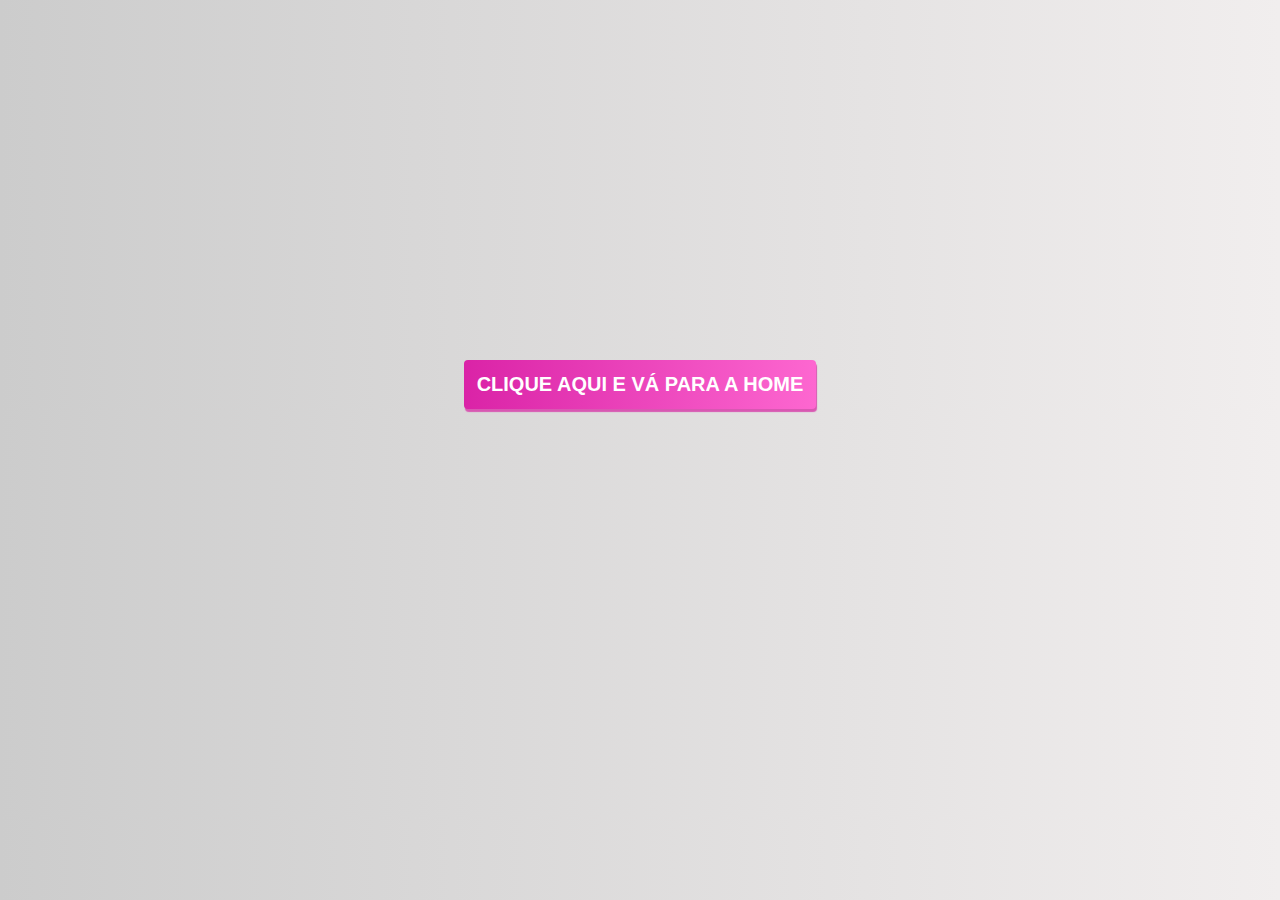
<file: index.html>
<!DOCTYPE html><html lang="pt-br"><head><meta charset="UTF-8"><meta name="viewport" content="width=device-width,initial-scale=1"><link rel="stylesheet" href="css/main.css"><link rel="shortcut icon" href="./img/Logo.png" type="image/x-icon"><title>Acesse a Home Page</title></head><body class="projeto"><a href="./bautesprojetoverao.html"><button class="botao2">Clique aqui e vá para a home</button></a></body></html>
</file>
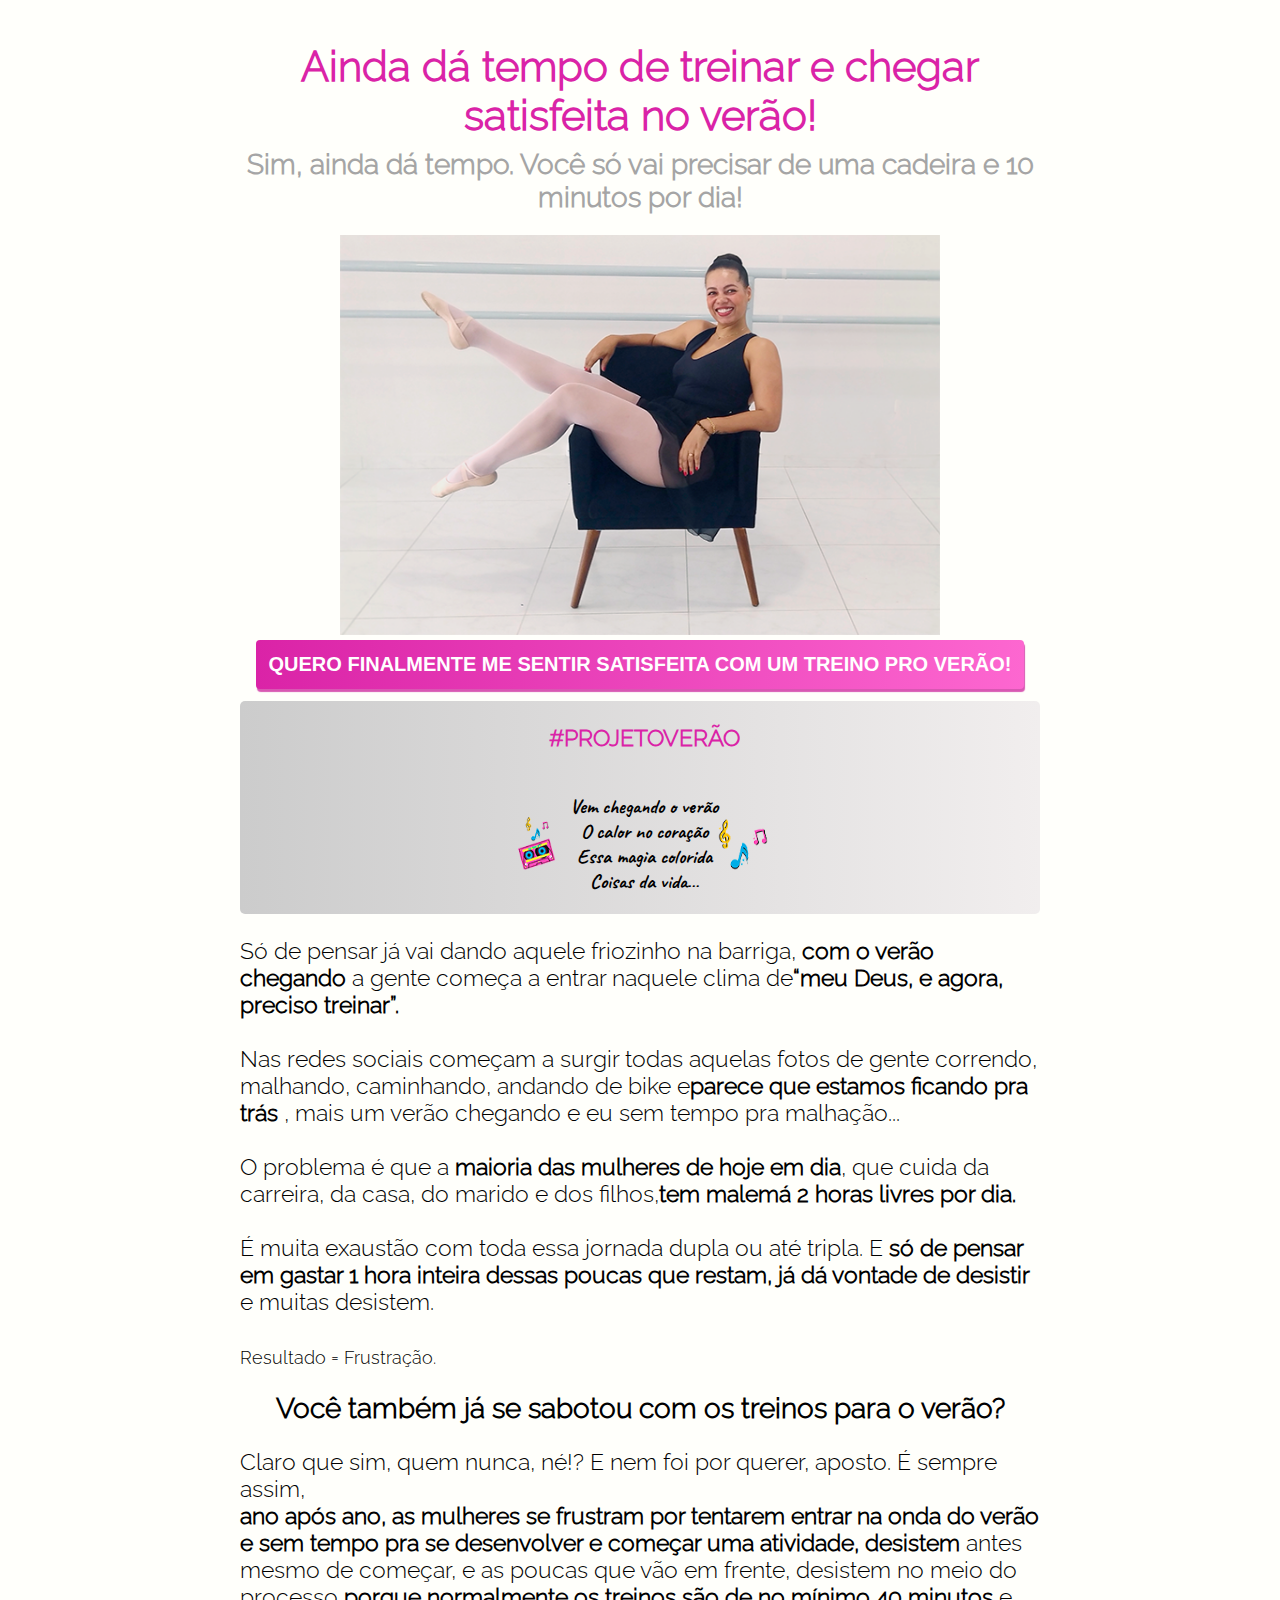
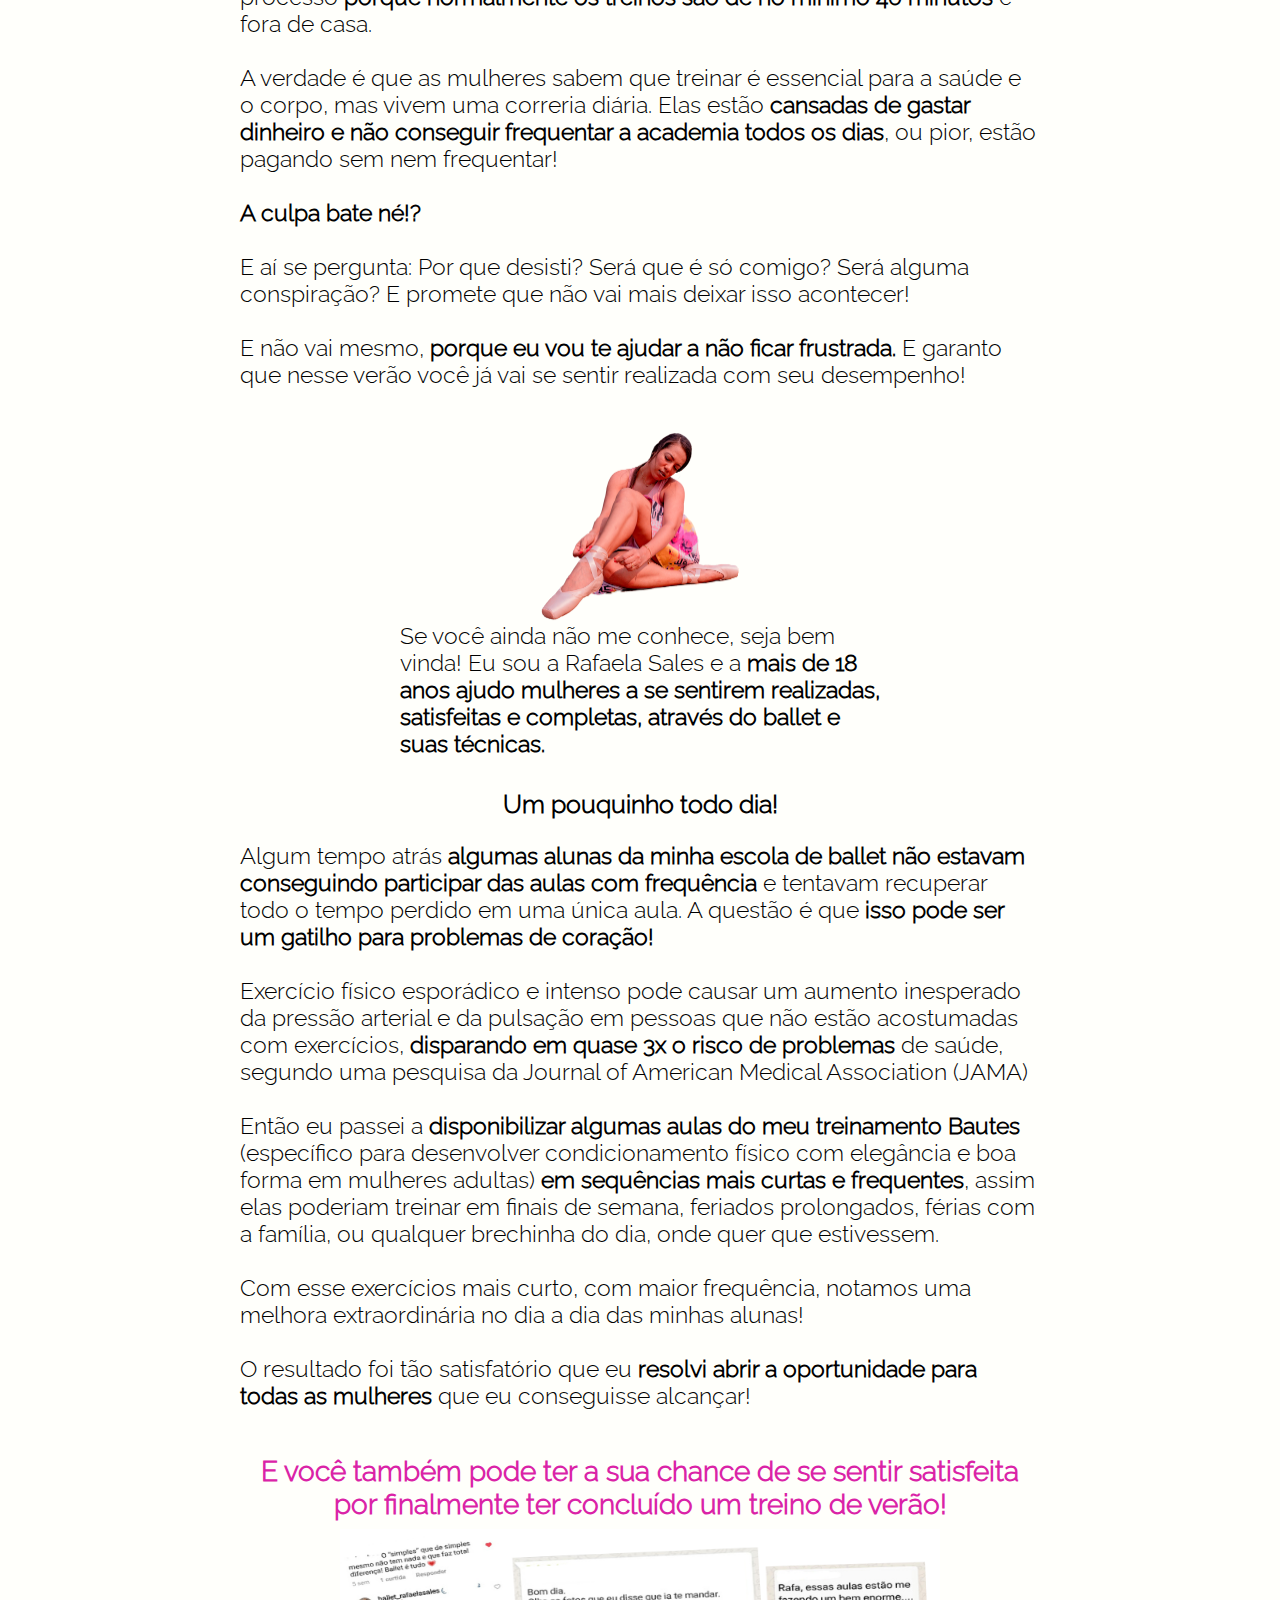
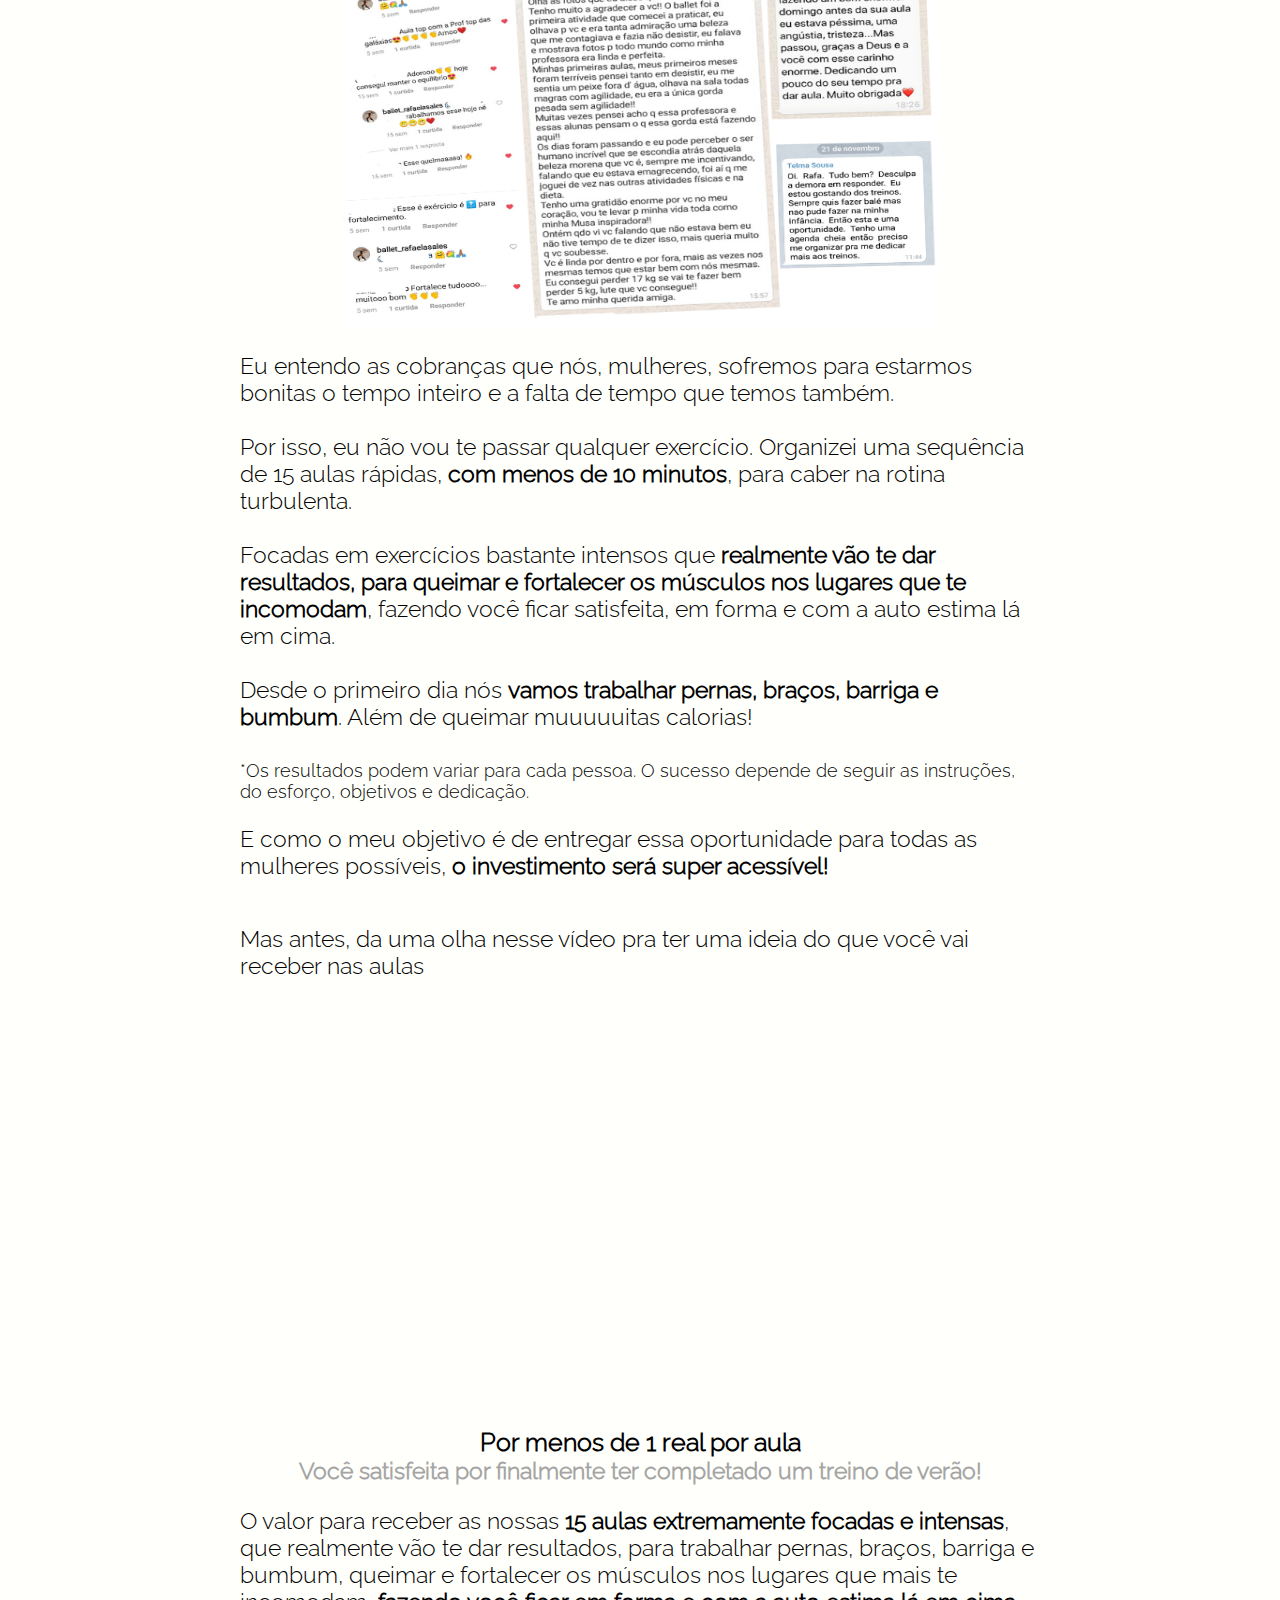
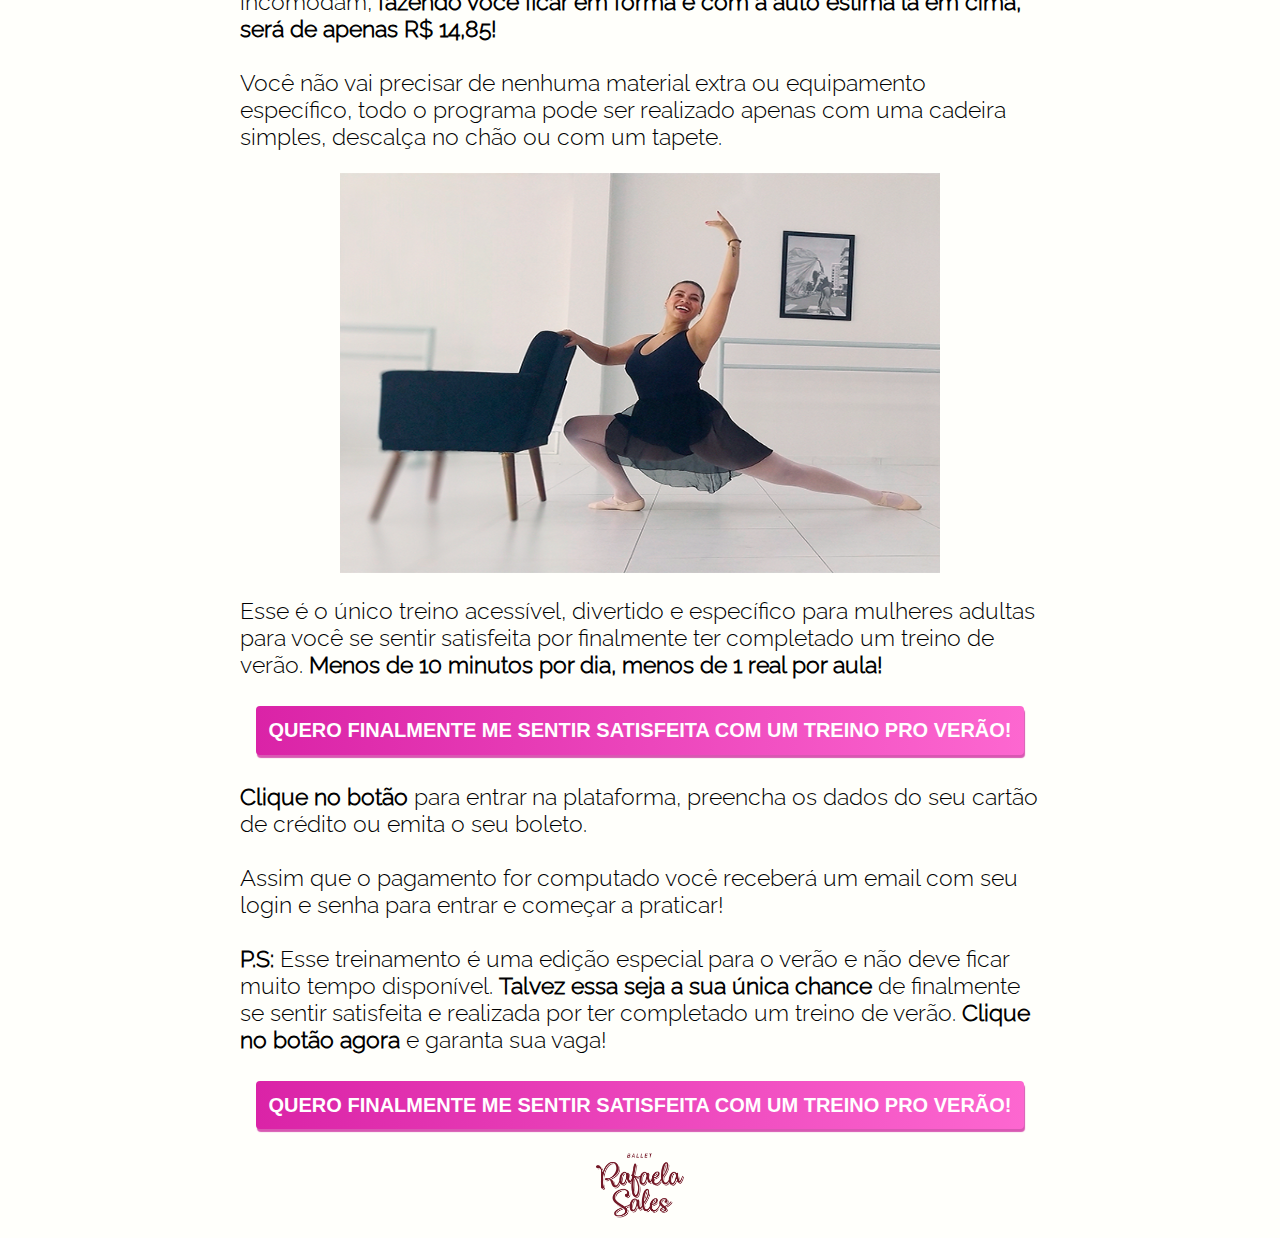
<file: bautesprojetoverao.html>
<!DOCTYPE html><html lang="pt-br"><head><meta charset="UTF-8"><meta name="viewport" content="width=device-width,initial-scale=1"><link rel="stylesheet" href="css/main.css"><link rel="shortcut icon" href="./img/Logo.png" type="image/x-icon"><script>!function(f,b,e,v,n,t,s)
        {if(f.fbq)return;n=f.fbq=function(){n.callMethod?
        n.callMethod.apply(n,arguments):n.queue.push(arguments)};
        if(!f._fbq)f._fbq=n;n.push=n;n.loaded=!0;n.version='2.0';
        n.queue=[];t=b.createElement(e);t.async=!0;
        t.src=v;s=b.getElementsByTagName(e)[0];
        s.parentNode.insertBefore(t,s)}(window, document,'script',
        'https://connect.facebook.net/en_US/fbevents.js');
        fbq('init', '2998324560271803');
        fbq('track', 'PageView');</script><noscript><img height="1" width="1" style="display:none" src="https://www.facebook.com/tr?id=2998324560271803&ev=PageView&noscript=1"></noscript><!-- End Facebook Pixel Code --><title>Projeto-Verao</title></head><body><main class="main"><br><br><h1 class="titulo">Ainda dá tempo de treinar e chegar satisfeita no verão!</h1><h2 class="subtitulo">Sim, ainda dá tempo. Você só vai precisar de uma cadeira e 10 minutos por dia!</h2><br><br><br><img srcset="img/img1-1.png 300w, img/img1-2.png 600w, img/img1-3.png 800w" sizes="(max-width: 799px) 100vw, (min-width: 800px) 800px" src="img/img1-3.png"> <a href="https://pay.hotmart.com/R44219704A"><button class="botao">QUERO FINALMENTE ME SENTIR SATISFEITA COM UM TREINO PRO VERÃO!</button></a><br><div class="projeto"><p class="titulo">#PROJETOVERÃO</p><p></p><div class="container"><img class="tape" src="img/fitas-2.png" alt="music-icon"><p class="descricao">Vem chegando o verão<br>O calor no coração<br>Essa magia colorida<br>Coisas da vida…</p><img class="music" src="img/fitas-1.png" alt="music-icon"></div></div><p>Só de pensar já vai dando aquele friozinho na barriga, <b>com o verão chegando</b> a gente começa a entrar naquele clima de<b>“meu Deus, e agora, preciso treinar”.</b><br><br>Nas redes sociais começam a surgir todas aquelas fotos de gente correndo, malhando, caminhando, andando de bike e<b>parece que estamos ficando pra trás</b> , mais um verão chegando e eu sem tempo pra malhação...<br><br>O problema é que a <b>maioria das mulheres de hoje em dia</b>, que cuida da carreira, da casa, do marido e dos filhos,<b>tem malemá 2 horas livres por dia.</b><br><br>É muita exaustão com toda essa jornada dupla ou até tripla. E <b>só de pensar em gastar 1 hora inteira dessas poucas que restam, já dá vontade de desistir</b> e muitas desistem.<br><br><small>Resultado = Frustração.</small></p><h2 class="subtitulo2">Você também já se sabotou com os treinos para o verão?</h2><p>Claro que sim, quem nunca, né!? E nem foi por querer, aposto. É sempre assim,<br><b>ano após ano, as mulheres se frustram por tentarem entrar na onda do verão e sem tempo pra se desenvolver e começar uma atividade, desistem</b> antes mesmo de começar, e as poucas que vão em frente, desistem no meio do processo <b>porque normalmente os treinos são de no mínimo 40 minutos</b> e fora de casa.<br><br>A verdade é que as mulheres sabem que treinar é essencial para a saúde e o corpo, mas vivem uma correria diária. Elas estão <b>cansadas de gastar dinheiro e não conseguir frequentar a academia todos os dias</b>, ou pior, estão pagando sem nem frequentar!<br><br><span>A culpa bate né!?</span><br><br>E aí se pergunta: Por que desisti? Será que é só comigo? Será alguma conspiração? E promete que não vai mais deixar isso acontecer!<br><br>E não vai mesmo, <b>porque eu vou te ajudar a não ficar frustrada.</b> E garanto que nesse verão você já vai se sentir realizada com seu desempenho!</p><br><br><br><div class="perfil"><img src="img/rafa-transparente2.png" alt="perfil-image"><br><p>Se você ainda não me conhece, seja bem vinda! Eu sou a Rafaela Sales e a <b>mais de 18 anos ajudo mulheres a se sentirem realizadas, satisfeitas e completas, através do ballet e suas técnicas.</b></p><br></div><h3>Um pouquinho todo dia!</h3><p>Algum tempo atrás <b>algumas alunas da minha escola de ballet não estavam conseguindo participar das aulas com frequência</b> e tentavam recuperar todo o tempo perdido em uma única aula. A questão é que <b>isso pode ser um gatilho para problemas de coração!</b><br><br>Exercício físico esporádico e intenso pode causar um aumento inesperado da pressão arterial e da pulsação em pessoas que não estão acostumadas com exercícios, <b>disparando em quase 3x o risco de problemas </b>de saúde, segundo uma pesquisa da Journal of American Medical Association (JAMA)<br><br>Então eu passei a <b>disponibilizar algumas aulas do meu treinamento Bautes </b>(específico para desenvolver condicionamento físico com elegância e boa forma em mulheres adultas) <b>em sequências mais curtas e frequentes</b>, assim elas poderiam treinar em finais de semana, feriados prolongados, férias com a família, ou qualquer brechinha do dia, onde quer que estivessem.<br><br>Com esse exercícios mais curto, com maior frequência, notamos uma melhora extraordinária no dia a dia das minhas alunas!<br><br>O resultado foi tão satisfatório que eu <b>resolvi abrir a oportunidade para todas as mulheres </b>que eu conseguisse alcançar!</p><h2 class="titulo">E você também pode ter a sua chance de se sentir satisfeita por finalmente ter concluído um treino de verão!</h2><img srcset="img/depoimentos-480.png 300w, img/depoimentos.png 600w" sizes="(max-width: 799px) 100vw, (min-width: 800px) 800px" src="img/depoimentos.png"><p>Eu entendo as cobranças que nós, mulheres, sofremos para estarmos bonitas o tempo inteiro e a falta de tempo que temos também.<br><br>Por isso, eu não vou te passar qualquer exercício. Organizei uma sequência de 15 aulas rápidas, <b>com menos de 10 minutos</b>, para caber na rotina turbulenta.<br><br>Focadas em exercícios bastante intensos que <b>realmente vão te dar resultados, para queimar e fortalecer os músculos nos lugares que te incomodam</b>, fazendo você ficar satisfeita, em forma e com a auto estima lá em cima.<br><br>Desde o primeiro dia nós <b>vamos trabalhar pernas, braços, barriga e bumbum</b>. Além de queimar muuuuuitas calorias!</p><br><small>*Os resultados podem variar para cada pessoa. O sucesso depende de seguir as instruções, do esforço, objetivos e dedicação.</small><p>E como o meu objetivo é de entregar essa oportunidade para todas as mulheres possíveis, <b>o investimento será super acessível!</b></p><p>Mas antes, da uma olha nesse vídeo pra ter uma ideia do que você vai receber nas aulas</p><iframe src="https://www.youtube.com/embed/Cg6Q9Ejy-uU" frameborder="0"></iframe><h3><b>Por menos de 1 real por aula</b><br></h3><p class="subtitulo">Você satisfeita por finalmente ter completado um treino de verão!</p><p>O valor para receber as nossas <b>15 aulas extremamente focadas e intensas</b>, que realmente vão te dar resultados, para trabalhar pernas, braços, barriga e bumbum, queimar e fortalecer os músculos nos lugares que mais te incomodam, <b>fazendo você ficar em forma e com a auto estima lá em cima, será de apenas R$ 14,85!</b><br><br>Você não vai precisar de nenhuma material extra ou equipamento específico, todo o programa pode ser realizado apenas com uma cadeira simples, descalça no chão ou com um tapete.</p><div class="center"><img srcset="img/img2-1.png 300w, img/img2-2.png 600w, img/img2-3.png 800w" sizes="(max-width: 799px) 100vw, (min-width: 800px) 800px" src="img/img2-3.png"></div><p>Esse é o único treino acessível, divertido e específico para mulheres adultas para você se sentir satisfeita por finalmente ter completado um treino de verão. <b>Menos de 10 minutos por dia, menos de 1 real por aula!</b></p><a href="https://pay.hotmart.com/R44219704A"><button class="botao">QUERO FINALMENTE ME SENTIR SATISFEITA COM UM TREINO PRO VERÃO!</button></a><p><b>Clique no botão</b> para entrar na plataforma, preencha os dados do seu cartão de crédito ou emita o seu boleto.<br><br>Assim que o pagamento for computado você receberá um email com seu login e senha para entrar e começar a praticar!<br><br><b>P.S:</b> Esse treinamento é uma edição especial para o verão e não deve ficar muito tempo disponível. <b>Talvez essa seja a sua única chance</b> de finalmente se sentir satisfeita e realizada por ter completado um treino de verão. <b>Clique no botão agora</b> e garanta sua vaga!</p><a href="https://pay.hotmart.com/R44219704A"><button class="botao">QUERO FINALMENTE ME SENTIR SATISFEITA COM UM TREINO PRO VERÃO!</button></a></main><footer class="header"><img src="img/Logo.png" alt="logo"></footer></body></html>
</file>
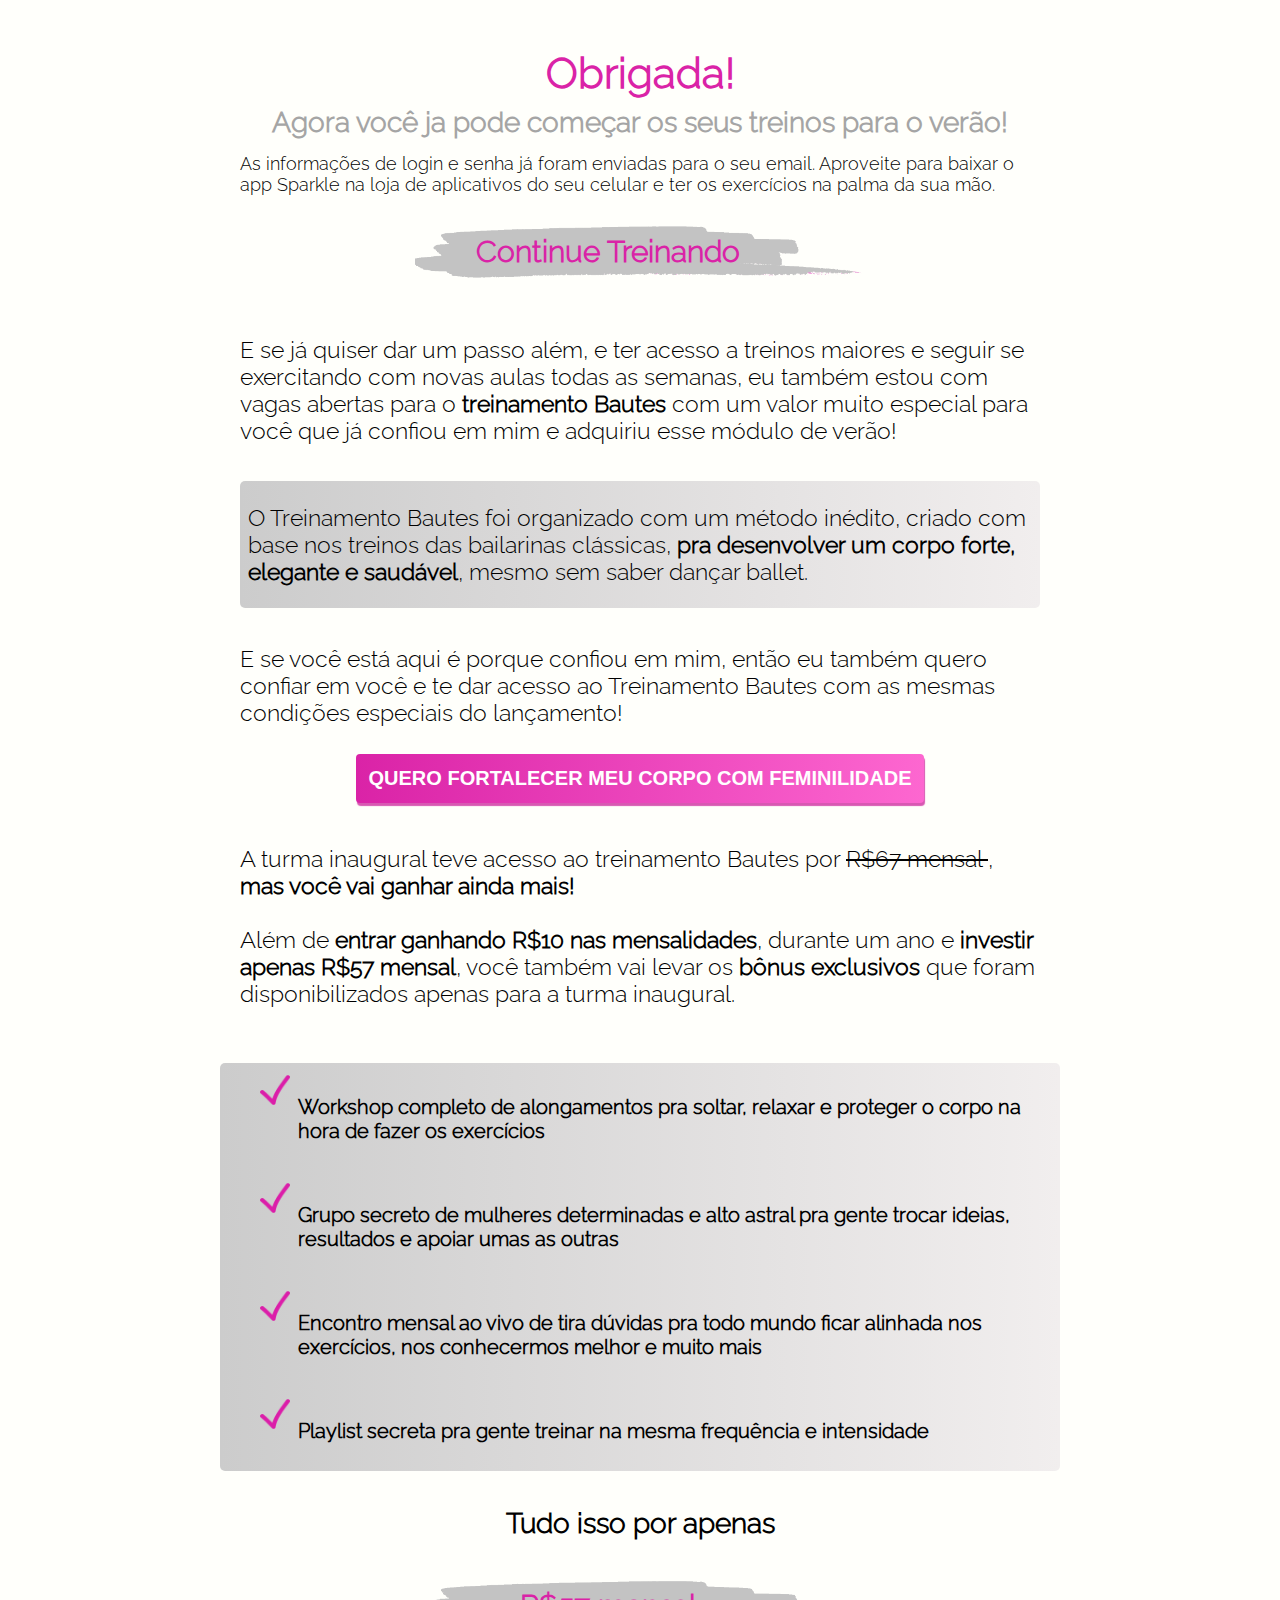
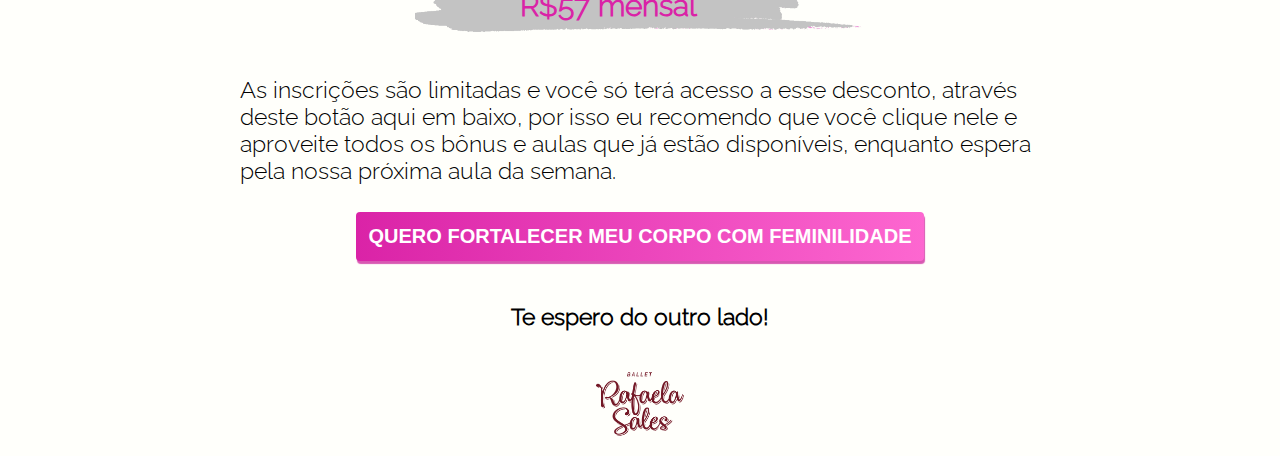
<file: obrigada.html>
<!DOCTYPE html><html lang="pt-br"><head><meta charset="UTF-8"><meta name="viewport" content="width=device-width,initial-scale=1"><link rel="stylesheet" href="css/main.css"><link rel="shortcut icon" href="./img/Logo.png" type="image/x-icon"><script>!function(f,b,e,v,n,t,s)
        {if(f.fbq)return;n=f.fbq=function(){n.callMethod?
        n.callMethod.apply(n,arguments):n.queue.push(arguments)};
        if(!f._fbq)f._fbq=n;n.push=n;n.loaded=!0;n.version='2.0';
        n.queue=[];t=b.createElement(e);t.async=!0;
        t.src=v;s=b.getElementsByTagName(e)[0];
        s.parentNode.insertBefore(t,s)}(window, document,'script',
        'https://connect.facebook.net/en_US/fbevents.js');
        fbq('init', '2998324560271803');
        fbq('track', 'PageView');</script><noscript><img height="1" width="1" style="display:none" src="https://www.facebook.com/tr?id=2998324560271803&ev=PageView&noscript=1"></noscript><!-- End Facebook Pixel Code --><title>Obrigado</title></head><body><div class="main"><br><br><br><h1 class="titulo">Obrigada!</h1><h2 class="subtitulo">Agora você ja pode começar os seus treinos para o verão!</h2><br><br><small>As informações de login e senha já foram enviadas para o seu email. Aproveite para baixar o app Sparkle na loja de aplicativos do seu celular e ter os exercícios na palma da sua mão.</small><br><br><div class="sobrepor"><h2 class="titulo">Continue Treinando</h2></div><br><br><p>E se já quiser dar um passo além, e ter acesso a treinos maiores e seguir se exercitando com novas aulas todas as semanas, eu também estou com vagas abertas para o <b>treinamento Bautes</b> com um valor muito especial para você que já confiou em mim e adquiriu esse módulo de verão!</p><br><br><div class="projeto"><p>O Treinamento Bautes foi organizado com um método inédito, criado com base nos treinos das bailarinas clássicas,<b> pra desenvolver um corpo forte, elegante e saudável</b>, mesmo sem saber dançar ballet.</p></div><br><br><p>E se você está aqui é porque confiou em mim, então eu também quero confiar em você e te dar acesso ao Treinamento Bautes com as mesmas condições especiais do lançamento!</p><a href="https://pay.hotmart.com/Q44083126P?off=w80dmkd2"><button class="botao">Quero Fortalecer Meu Corpo com Feminilidade</button></a><br><br><p>A turma inaugural teve acesso ao treinamento Bautes por <span style="text-decoration: line-through; font-weight: 100;">R$67 mensal </span>, <b>mas você vai ganhar ainda mais!</b><br><br>Além de <b>entrar ganhando R$10 nas mensalidades</b>, durante um ano e <b>investir apenas R$57 mensal</b>, você também vai levar os <b>bônus exclusivos </b>que foram disponibilizados apenas para a turma inaugural.<br><br></p><ul class="projeto"><li><div><img src="img/check.png" alt="check"></div><p>Workshop completo de alongamentos pra soltar, relaxar e proteger o corpo na hora de fazer os exercícios</p></li><li><div><img src="img/check.png" alt="check"></div><p>Grupo secreto de mulheres determinadas e alto astral pra gente trocar ideias, resultados e apoiar umas as outras</p></li><li><div><img src="img/check.png" alt="check"></div><p>Encontro mensal ao vivo de tira dúvidas pra todo mundo ficar alinhada nos exercícios, nos conhecermos melhor e muito mais</p></li><li><div><img src="img/check.png" alt="check"></div><p>Playlist secreta pra gente treinar na mesma frequência e intensidade</p></li></ul><br><h2><b>Tudo isso por apenas</b></h2><div class="sobrepor"><h2 class="titulo">R$57 mensal</h2></div><p>As inscrições são limitadas e você só terá acesso a esse desconto, através deste botão aqui em baixo, por isso eu recomendo que você clique nele e aproveite todos os bônus e aulas que já estão disponíveis, enquanto espera pela nossa próxima aula da semana.</p><a href="https://pay.hotmart.com/Q44083126P?off=w80dmkd2"><button class="botao">Quero Fortalecer Meu Corpo com Feminilidade</button></a><br><br><p><b>Te espero do outro lado!</b></p></div><footer class="header"><img src="img/Logo.png" alt="logo"></footer></body></html>
</file>
<file: css/main.css>
.main,body{-webkit-box-orient:vertical}@font-face{font-family:Raleway;src:url(../fonts/Raleway-Light.ttf)}@font-face{font-family:Wishingly;src:url(../fonts/Wishingly.otf) format("otf")}@font-face{font-family:Caveat;src:url(../fonts/Caveat-Bold.ttf)}.titulo,.titulo2{text-align:center;font-weight:900;color:#DA23A7}.titulo2{color:#a5a5a5}.subtitulo,.subtitulo2{font-size:2.5rem;color:#a5a5a5;font-weight:700;text-align:center;margin:0}.subtitulo2{color:#000}.botao,.botao2{padding:1vw;color:#fff;background-image:-webkit-gradient(linear,right top,left top,from(#fd67d0),to(#DA23A7));background-image:linear-gradient(right,#fd67d0,#DA23A7);font-weight:700;text-transform:uppercase;border-radius:.4rem;border:none;-webkit-box-shadow:.1rem .3rem .1rem #d858b2;box-shadow:.1rem .3rem .1rem #d858b2;-ms-flex-item-align:center;-ms-grid-row-align:center;align-self:center;margin:.5rem 0;font-size:2rem}.projeto .container .titulo p,.projeto .container .titulo2 p,.projeto li p,span{font-weight:800}.botao2{margin:40vh 0 0}.botao2:hover,.botao:hover{background-image:-webkit-gradient(linear,right top,left top,from(#DA23A7),to(#DA23A7));background-image:linear-gradient(right,#DA23A7,#DA23A7);cursor:pointer}.botao2:focus,.botao:focus{outline:0}a{text-decoration:none;color:#fff;font-size:2.3rem;font-weight:700}@font-face{font-family:Raleway;src:url(../../fonts/Raleway-Light.ttf)}@font-face{font-family:Wishingly;src:url(../../fonts/Wishingly.otf) format("otf")}@font-face{font-family:Caveat;src:url(../../fonts/Caveat-Bold.ttf)}body,html{font-size:62.5%;padding:0;margin:0;-webkit-box-sizing:border-box;box-sizing:border-box}body{font-family:Raleway;display:-webkit-box;display:-ms-flexbox;display:flex;-webkit-box-direction:normal;-ms-flex-direction:column;flex-direction:column;-webkit-box-align:center;-ms-flex-align:center;align-items:center;background-color:#fffffb}@media (max-width:425px){body,html{font-size:48%}}.header{height:auto;text-align:center}.header img{width:8vw}@media (max-width:768px){.header img{width:18vw}}@media (max-width:350px){.header img{width:25vw}}.main{display:-webkit-box;display:-ms-flexbox;display:flex;-webkit-box-direction:normal;-ms-flex-direction:column;flex-direction:column;-webkit-box-pack:center;-ms-flex-pack:center;justify-content:center;-webkit-box-align:center;-ms-flex-align:center;align-items:center;width:65%;max-width:800px}.projeto .container,.projeto li{display:-webkit-box;display:-ms-flexbox}.main img,iframe{max-height:400px;max-width:600px}.main p{font-size:2.3rem}.main img{width:50vw}iframe{width:90vw;height:80vw}.projeto{background-image:-webkit-gradient(linear,left top,right top,from(#ccc),to(#f1eeee));background-image:linear-gradient(left,#ccc,#f1eeee);border-radius:.5rem;width:100%;list-style:none}.projeto .container{display:flex;-webkit-box-pack:center;-ms-flex-pack:center;justify-content:center;-webkit-box-align:center;-ms-flex-align:center;align-items:center}.projeto .container .descricao{font-family:Caveat;text-align:center;color:#000;font-size:2rem}.projeto .container .music,.projeto .container .tape{width:3vw;height:6vh;max-width:65px;max-height:65px;min-width:50px}.perfil{text-align:center}.perfil img{width:25%}.perfil p{margin:0 auto;width:60%;min-width:450px;text-align:left}.sobrepor,h3{text-align:center}small{margin:0;padding:0;font-size:1.8rem}h3{font-size:2.5rem;margin-bottom:0}@media (max-width:768px){.main{width:85%}.main img{width:100%}.perfil img{margin-right:none;width:45vw}.perfil p{min-width:90%}}@media (max-width:425){.main .titulo,.main .titulo2{font-size:2.8rem}.main .perfil img{margin-right:none;width:45vw}.main .perfil p{font-size:2rem;margin:0 0 0 5%}}.projeto li p,.projeto p{margin-left:1%}.titulo,.titulo2{font-size:4.2rem;margin-bottom:1%}.main h2{font-size:2.8rem}.projeto li{padding-top:1.5%;padding-bottom:1%;display:flex}.projeto li p{font-size:2rem;margin-right:1%}.projeto li img{width:3vw;max-width:30px}.sobrepor{background-image:url(../img/continue2.png);background-position:center;background-size:45rem;background-repeat:no-repeat;display:-webkit-box;display:-ms-flexbox;display:flex;-webkit-box-pack:center;-ms-flex-pack:center;justify-content:center;width:100%}.sobrepor h2{margin-left:-5vw;margin-bottom:3rem}.sobrepor .titulo,.sobrepor .titulo2{color:#DA23A7;font-size:3rem}@media (max-width:700px){.projeto{padding:3%}.projeto li{padding-top:1.5%;padding-bottom:1%;display:-webkit-box;display:-ms-flexbox;display:flex}.projeto li p{font-size:2rem;font-weight:800;margin-left:1%;margin-right:.5%}.projeto li img{width:5vw}.sobrepor{background-position:center;background-size:35rem;width:100%}.sobrepor h2{margin-left:-6vw}.sobrepor .titulo,.sobrepor .titulo2{font-size:2.5rem}}
</file>
